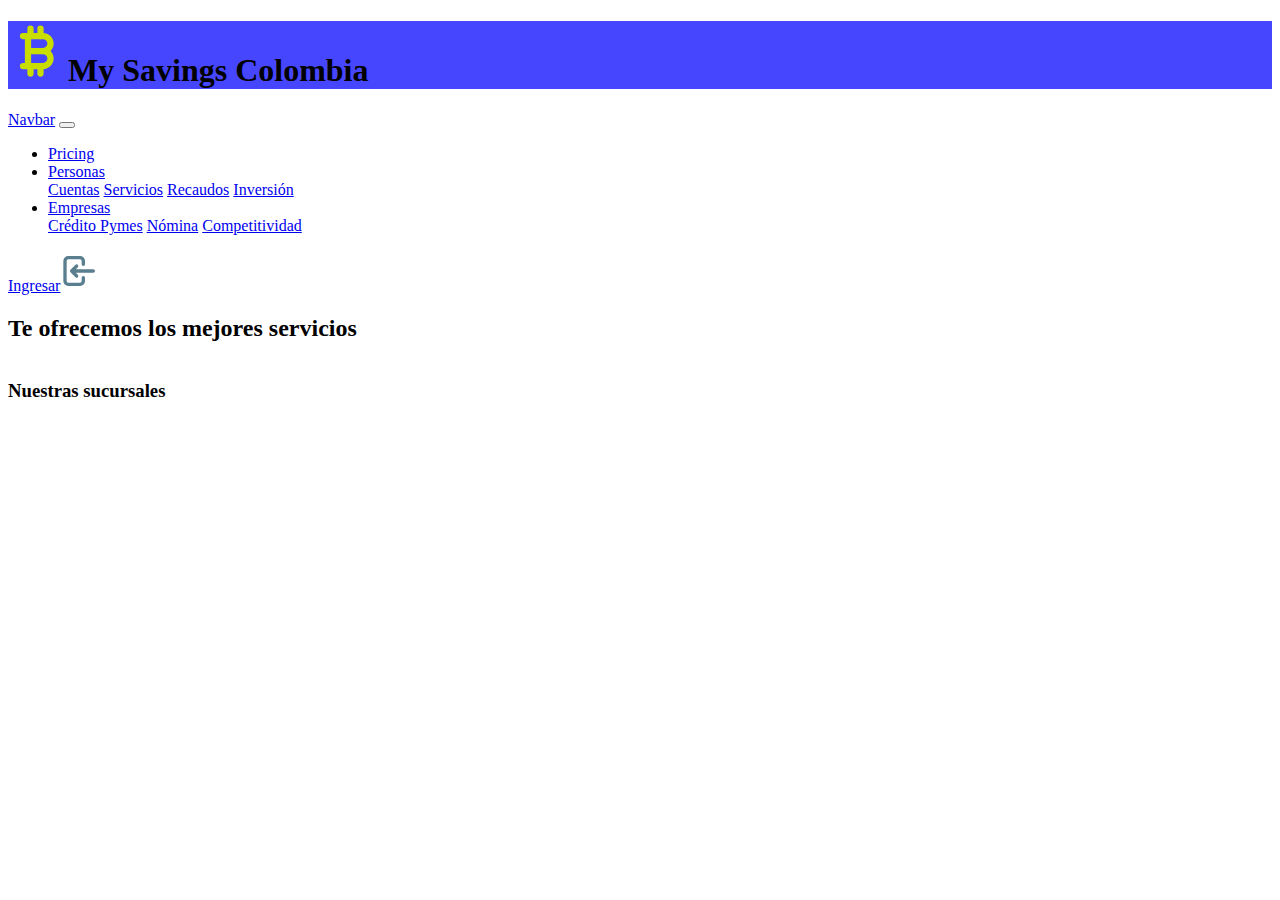
<file: index.html>
<!DOCTYPE html>
<html lang="en">
  <head>
    <!-- Required meta tags -->
    <meta charset="utf-8" />
    <title>Inicio</title>
    <meta
      name="viewport"
      content="width=device-width, initial-scale=1, shrink-to-fit=no"
    />
    <!-- Bootstrap css -->
    <link
      rel="stylesheet"
      href="https://maxcdn.bootstrapcdn.com/bootstrap/4.0.0-beta/css/bootstrap.min.css"
      integrity="sha384-/Y6pD6FV/Vv2HJnA6t+vslU6fwYXjCFtcEpHbNJ0lyAFsXTsjBbfaDjzALeQsN6M"
      crossorigin="anonymous"
    />
  </head>

  <body>
    <header style="background-color: rgba(0, 0, 255, 0.726);">
        <div class= "col"  >
        <h1><svg xmlns="http://www.w3.org/2000/svg" class="icon icon-tabler icon-tabler-currency-bitcoin" width="60" height="60" viewBox="0 0 24 24" stroke-width="2.5" stroke="#c9de00" fill="none" stroke-linecap="round" stroke-linejoin="round">
            <path stroke="none" d="M0 0h24v24H0z" fill="none"/>
            <path d="M6 6h8a3 3 0 0 1 0 6a3 3 0 0 1 0 6h-8" />
            <line x1="8" y1="6" x2="8" y2="18" />
            <line x1="8" y1="12" x2="14" y2="12" />
            <line x1="9" y1="3" x2="9" y2="6" />
            <line x1="13" y1="3" x2="13" y2="6" />
            <line x1="9" y1="18" x2="9" y2="21" />
            <line x1="13" y1="18" x2="13" y2="21" />
        </svg>My Savings Colombia</h1>
        </div> 
    </header>
    
    <nav class="navbar navbar-expand-lg navbar-dark bg-dark">
      <a class="navbar-brand" href="#">Navbar</a>
      <button
        class="navbar-toggler"
        type="button"
        data-toggle="collapse"
        data-target="#navbarNavDropdown"
        aria-controls="navbarNavDropdown"
        aria-expanded="false"
        aria-label="Toggle navigation"
      >
        <span class="navbar-toggler-icon"></span>
      </button>
      <div class="collapse navbar-collapse" id="navbarNavDropdown">
        <ul class="navbar-nav">
          
          
          <li class="nav-item"><a class="nav-link" href="#">Pricing</a></li>
          <li class="nav-item dropdown">
            <a
              class="nav-link dropdown-toggle"
              href="http://example.com"
              id="navbarDropdownMenuLink"
              data-toggle="dropdown"
              aria-haspopup="true"
              aria-expanded="false"
            >
              Personas
            </a>
            <div class="dropdown-menu" aria-labelledby="navbarDropdownMenuLink">
              <a class="dropdown-item" href="#">Cuentas</a>
              <a class="dropdown-item" href="#">Servicios</a>
              <a class="dropdown-item" href="#">Recaudos</a>
              <a class="dropdown-item" href="#">Inversión</a>
            </div>
          </li>
          <li class="nav-item dropdown">
            <a
              class="nav-link dropdown-toggle"
              href="http://example.com"
              id="navbarDropdownMenuLink"
              data-toggle="dropdown"
              aria-haspopup="true"
              aria-expanded="false"
            >
              Empresas
            </a>
            <div class="dropdown-menu" aria-labelledby="navbarDropdownMenuLink">
              <a class="dropdown-item" href="#">Crédito Pymes</a>
              <a class="dropdown-item" href="#">Nómina</a>
              <a class="dropdown-item" href="#">Competitividad</a>
            </div>
          </li>
          
        </ul>
      </div>
      <div class= "col md-2">

        <a class="nav-link text-secondary" href="#"><span>Ingresar</span><svg xmlns="http://www.w3.org/2000/svg" class="icon icon-tabler icon-tabler-login" width="40" height="40" viewBox="0 0 24 24" stroke-width="2" stroke="#597e8d" fill="none" stroke-linecap="round" stroke-linejoin="round">
            <path stroke="none" d="M0 0h24v24H0z" fill="none"/>
            <path d="M14 8v-2a2 2 0 0 0 -2 -2h-7a2 2 0 0 0 -2 2v12a2 2 0 0 0 2 2h7a2 2 0 0 0 2 -2v-2" />
            <path d="M20 12h-13l3 -3m0 6l-3 -3" />
          </svg></a>
      </div>
    </nav>
    <!-- Optional javascript -->
    <!-- jquery first, then Popper.js, then Bootstrap JS -->

    <!-- Main body content -->

    <div class="container">

        <div class= "row">
            <div class= "col-md-6">
                    <h2>Te ofrecemos los mejores servicios</h2>
                    <div>
                        <table>

                        </table>
                    </div>
            </div>
            <div class= "col-md-6">
                <h3>Nuestras sucursales</h3>
                <iframe src="https://www.google.com/maps/embed?pb=!1m18!1m12!1m3!1d3976.680545154479!2d-74.06045128596794!3d4.6509452433837914!2m3!1f0!2f0!3f0!3m2!1i1024!2i768!4f13.1!3m3!1m2!1s0x8e3f9aa40a3538d3%3A0x912675387055f2c3!2sBancolombia%20Cajero!5e0!3m2!1ses!2sco!4v1632261718496!5m2!1ses!2sco" width="400" height="300" style="border:0;" allowfullscreen="" loading="lazy"></iframe>
            </div>
        </div>
            
    </div>
    <script
      src="https://code.jquery.com/jquery-3.2.1.slim.min.js"
      integrity="sha384-KJ3o2DKtIkvYIK3UENzmM7KCkRr/rE9/Qpg6aAZGJwFDMVNA/GpGFF93hXpG5KkN"
      crossorigin="anonymous"
    ></script>
    <script
      src="https://cdnjs.cloudflare.com/ajax/libs/popper.js/1.11.0/umd/popper.min.js"
      integrity="sha384-b/U6ypiBEHpOf/4+1nzFpr53nxSS+GLCkfwBdFNTxtclqqenISfwAzpKaMNFNmj4"
      crossorigin="anonymous"
    ></script>
    <script
      src="https://maxcdn.bootstrapcdn.com/bootstrap/4.0.0-beta/js/bootstrap.min.js"
      integrity="sha384-h0AbiXch4ZDo7tp9hKZ4TsHbi047NrKGLO3SEJAg45jXxnGIfYzk4Si90RDIqNm1"
      crossorigin="anonymous"
    ></script>
  </body>
</html>
</file>
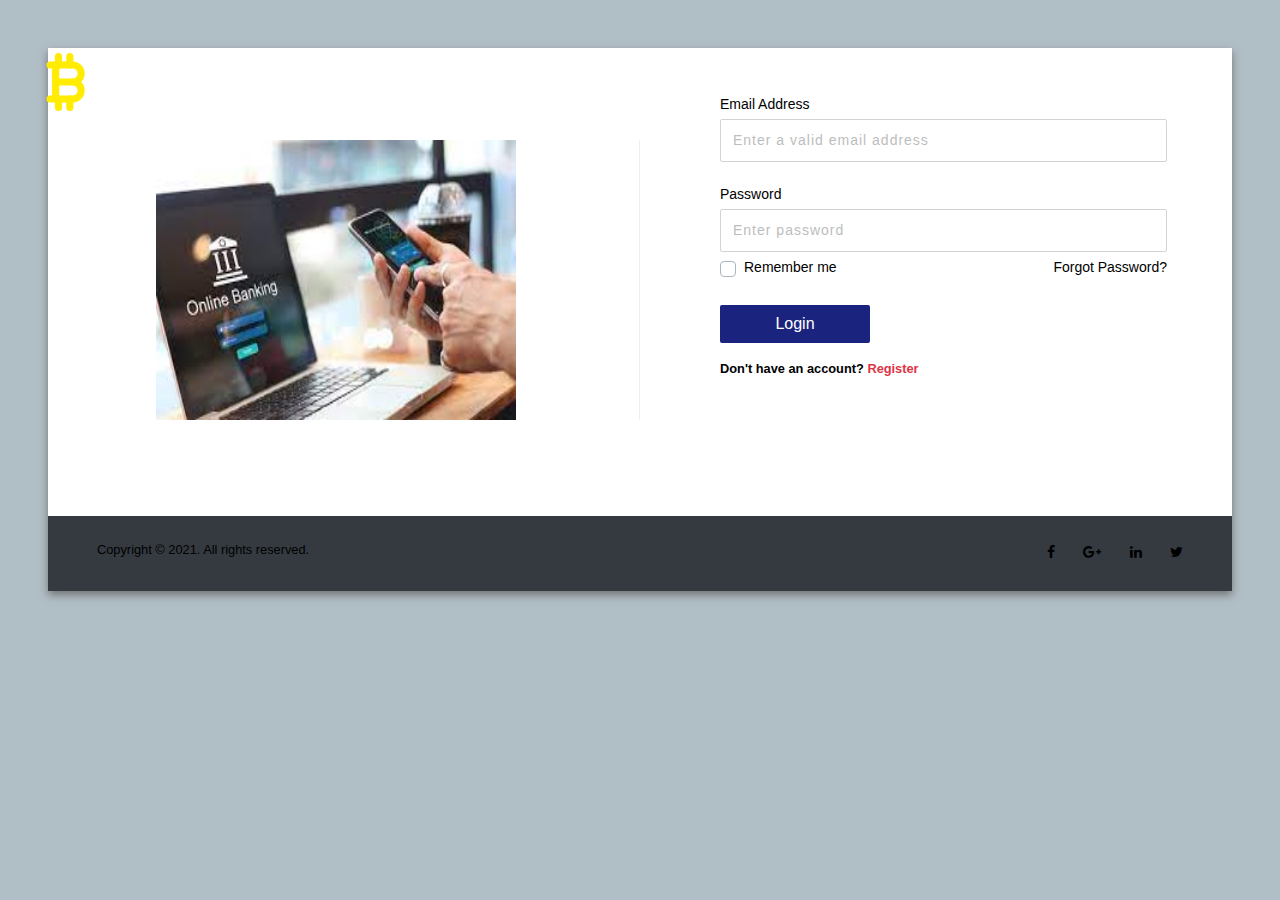
<file: login.html>
<!DOCTYPE html>
<html lang="en">
<head>
    <meta charset="UTF-8">
    <meta http-equiv="X-UA-Compatible" content="IE=edge">
    <meta name="viewport" content="width=device-width, initial-scale=1.0">
    <title>login</title>
    
    <link
      rel="stylesheet"
      href="https://stackpath.bootstrapcdn.com/bootstrap/4.3.1/css/bootstrap.min.css"
      
    />
    <link
      rel="stylesheet"
      href="css/login.css"
      
    />
    <link
      rel="stylesheet"
      href="https://cdnjs.cloudflare.com/ajax/libs/font-awesome/4.7.0/css/font-awesome.min.css"
      
    />

    
</head>
<body>
    
    <div class="container-fluid px-1 px-md-5 px-lg-1 px-xl-5 py-5 mx-auto">
        <div class="card card0 border-0">
            <div class="row d-flex">
                <div class="col-lg-6">
                    <div class="card1 pb-5">
                        <div class="row"> <svg xmlns="http://www.w3.org/2000/svg" class="icon icon-tabler icon-tabler-currency-bitcoin" width="68" height="68" viewBox="0 0 24 24" stroke-width="2.5" stroke="#ffec00" fill="none" stroke-linecap="round" stroke-linejoin="round">
                            <path stroke="none" d="M0 0h24v24H0z" fill="none"/>
                            <path d="M6 6h8a3 3 0 0 1 0 6a3 3 0 0 1 0 6h-8" />
                            <line x1="8" y1="6" x2="8" y2="18" />
                            <line x1="8" y1="12" x2="14" y2="12" />
                            <line x1="9" y1="3" x2="9" y2="6" />
                            <line x1="13" y1="3" x2="13" y2="6" />
                            <line x1="9" y1="18" x2="9" y2="21" />
                            <line x1="13" y1="18" x2="13" y2="21" />
                          </svg> </div>
                        <div class="row px-3 justify-content-center mt-4 mb-5 border-line"> <img src="images/login.jpg" class="image"> </div>
                    </div>
                </div>
                <div class="col-lg-6">
                    <div class="card2 card border-0 px-4 py-5">
                        
                        
                        <div class="row px-3"> <label class="mb-1">
                                <h6 class="mb-0 text-sm">Email Address</h6>
                            </label> <input class="mb-4" type="text" name="email" placeholder="Enter a valid email address"> </div>
                        <div class="row px-3"> <label class="mb-1">
                                <h6 class="mb-0 text-sm">Password</h6>
                            </label> <input type="password" name="password" placeholder="Enter password"> </div>
                        <div class="row px-3 mb-4">
                            <div class="custom-control custom-checkbox custom-control-inline"> <input id="chk1" type="checkbox" name="chk" class="custom-control-input"> <label for="chk1" class="custom-control-label text-sm">Remember me</label> </div> <a href="#" class="ml-auto mb-0 text-sm">Forgot Password?</a>
                        </div>
                        <div class="row mb-3 px-3"> <button type="submit" class="btn btn-blue text-center">Login</button> </div>
                        <div class="row mb-4 px-3"> <small class="font-weight-bold">Don't have an account? <a class="text-danger " href="register.html">Register</a></small> </div>
                    </div>
                </div>
            </div>
            <div class="bg-dark py-4">
                <div class="row px-3"> <small class="ml-4 ml-sm-5 mb-2">Copyright &copy; 2021. All rights reserved.</small>
                    <div class="social-contact ml-4 ml-sm-auto"> <span class="fa fa-facebook mr-4 text-sm"></span> <span class="fa fa-google-plus mr-4 text-sm"></span> <span class="fa fa-linkedin mr-4 text-sm"></span> <span class="fa fa-twitter mr-4 mr-sm-5 text-sm"></span> </div>
                </div>
            </div>
        </div>
    </div>
    <script src="https://cdnjs.cloudflare.com/ajax/libs/jquery/3.2.1/jquery.min.js"></script>
</body>
</html>
</file>
<file: css/login.css>
body {
    color: #000;
    overflow-x: hidden;
    height: 100%;
    background-color: #B0BEC5;
    background-repeat: no-repeat
}

.card0 {
    box-shadow: 0px 4px 8px 0px #757575;
    border-radius: 0px
}

.card2 {
    margin: 0px 40px
}

.logo {
    width: 200px;
    height: 100px;
    margin-top: 20px;
    margin-left: 35px
}

.image {
    width: 360px;
    height: 280px
}

.border-line {
    border-right: 1px solid #EEEEEE
}

.facebook {
    background-color: #3b5998;
    color: #fff;
    font-size: 18px;
    padding-top: 5px;
    border-radius: 50%;
    width: 35px;
    height: 35px;
    cursor: pointer
}

.twitter {
    background-color: #1DA1F2;
    color: #fff;
    font-size: 18px;
    padding-top: 5px;
    border-radius: 50%;
    width: 35px;
    height: 35px;
    cursor: pointer
}

.linkedin {
    background-color: #2867B2;
    color: #fff;
    font-size: 18px;
    padding-top: 5px;
    border-radius: 50%;
    width: 35px;
    height: 35px;
    cursor: pointer
}

.line {
    height: 1px;
    width: 45%;
    background-color: #E0E0E0;
    margin-top: 10px
}

.or {
    width: 10%;
    font-weight: bold
}

.text-sm {
    font-size: 14px !important
}

::placeholder {
    color: #BDBDBD;
    opacity: 1;
    font-weight: 300
}

:-ms-input-placeholder {
    color: #BDBDBD;
    font-weight: 300
}

::-ms-input-placeholder {
    color: #BDBDBD;
    font-weight: 300
}

input,
textarea {
    padding: 10px 12px 10px 12px;
    border: 1px solid lightgrey;
    border-radius: 2px;
    margin-bottom: 5px;
    margin-top: 2px;
    width: 100%;
    box-sizing: border-box;
    color: #2C3E50;
    font-size: 14px;
    letter-spacing: 1px
}

input:focus,
textarea:focus {
    -moz-box-shadow: none !important;
    -webkit-box-shadow: none !important;
    box-shadow: none !important;
    border: 1px solid #304FFE;
    outline-width: 0
}

button:focus {
    -moz-box-shadow: none !important;
    -webkit-box-shadow: none !important;
    box-shadow: none !important;
    outline-width: 0
}

a {
    color: inherit;
    cursor: pointer
}

.btn-blue {
    background-color: #1A237E;
    width: 150px;
    color: #fff;
    border-radius: 2px
}

.btn-blue:hover {
    background-color: #000;
    cursor: pointer
}

.bg-blue {
    color: #fff;
    background-color: #1A237E
}

@media screen and (max-width: 991px) {
    .logo {
        margin-left: 0px
    }

    .image {
        width: 300px;
        height: 220px
    }

    .border-line {
        border-right: none
    }

    .card2 {
        border-top: 1px solid #EEEEEE !important;
        margin: 0px 15px
    }
}
</file>
